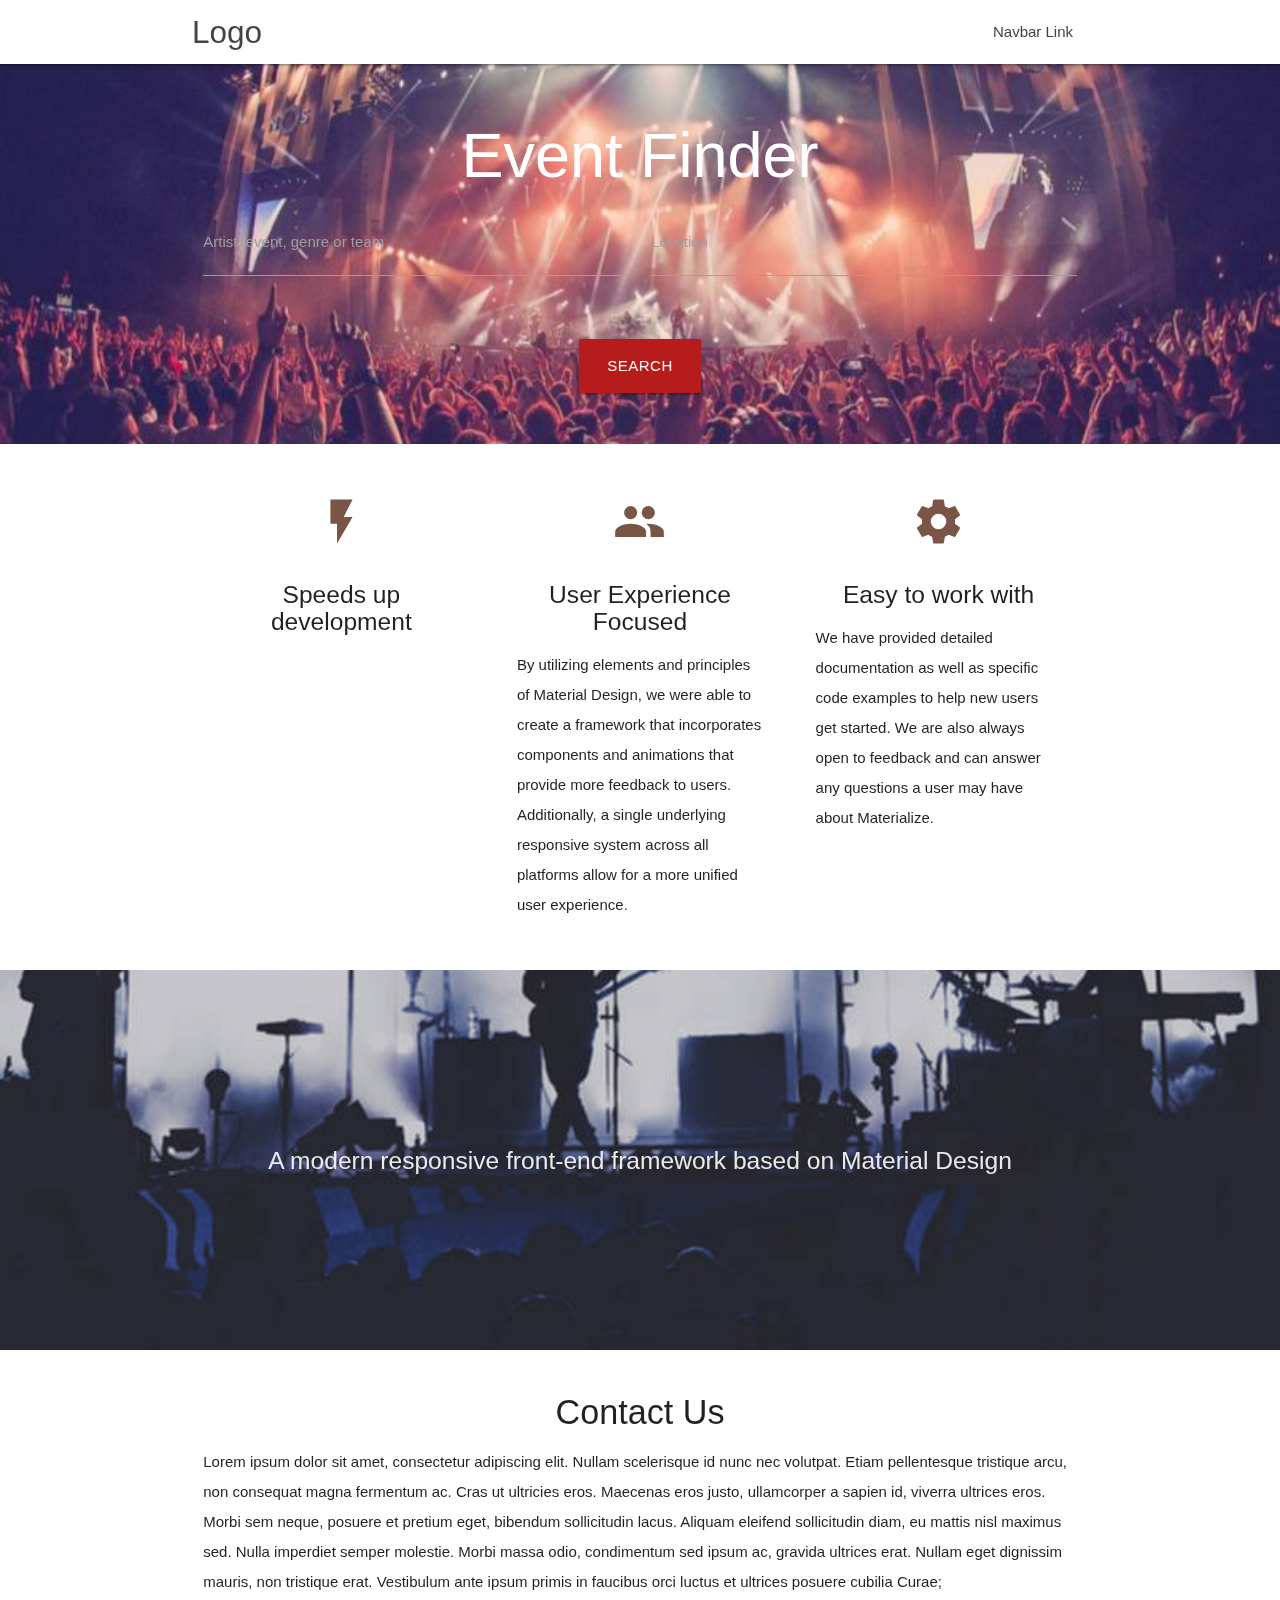
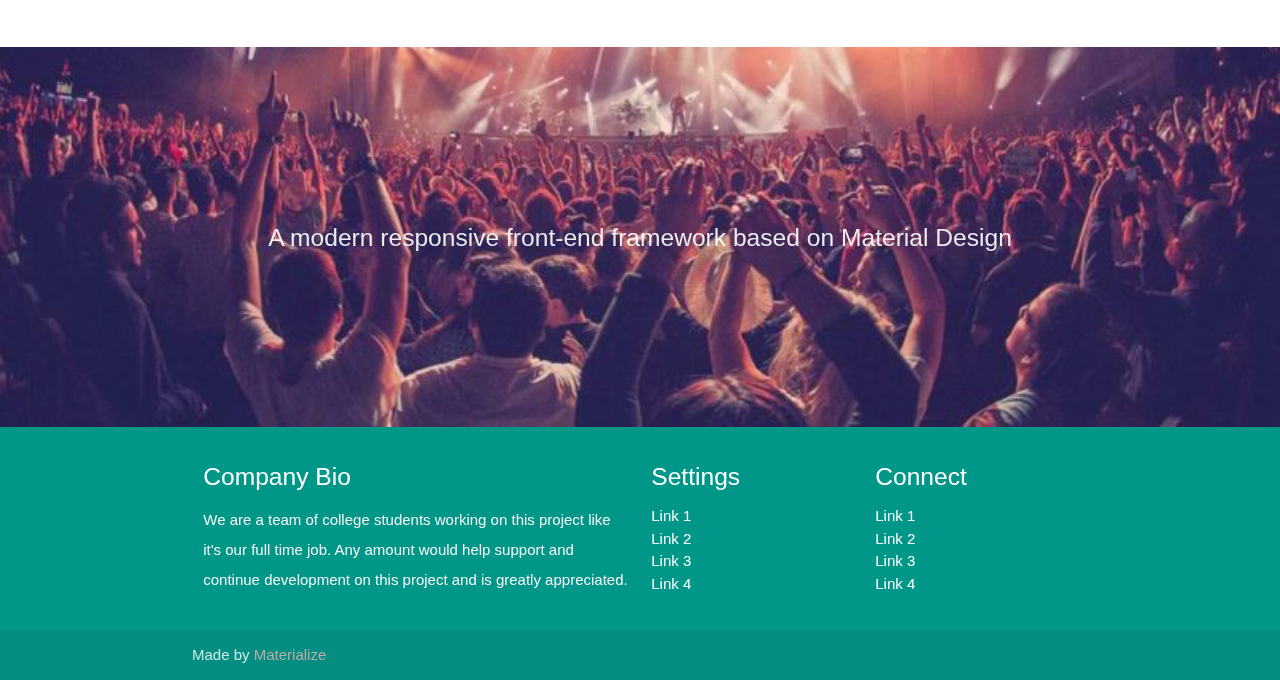
<file: parallax-template/index.html>
<!DOCTYPE html>
<html lang="en">
<head>
  <meta http-equiv="Content-Type" content="text/html; charset=UTF-8"/>
  <meta name="viewport" content="width=device-width, initial-scale=1"/>
  <title>Project 1</title>

  <!-- CSS  -->
  <link href="https://fonts.googleapis.com/icon?family=Material+Icons" rel="stylesheet">
  <link href="css/materialize.css" type="text/css" rel="stylesheet" media="screen,projection"/>
  <link href="css/style.css" type="text/css" rel="stylesheet" media="screen,projection"/>
</head>
<body>
  <nav class="white" role="navigation">
    <div class="nav-wrapper container">
      <a id="logo-container" href="#" class="brand-logo">Logo</a>
      <ul class="right hide-on-med-and-down">
        <li><a href="#">Navbar Link</a></li>
      </ul>

      <ul id="nav-mobile" class="sidenav">
        <li><a href="#">Navbar Link</a></li>
      </ul>
      <a href="#" data-target="nav-mobile" class="sidenav-trigger"><i class="material-icons">menu</i></a>
    </div>
  </nav>

  <div id="index-banner" class="parallax-container">
    <div class="section no-pad-bot">
      <div class="container">
        <br><br>
        <h1 class="header center white-text text-lighten-2">Event Finder</h1>
        <div class="row center">
          <div class="row">
            <div class="input-field col s6">
              <input id="event_name" type="text" class="validate">
              <label for="event_name">Artist, event, genre or team</label>
            </div>
            <div class="input-field col s6">
              <input id="location" type="text" class="validate">
              <label for="location">Location</label>
            </div>
          </div>
        </div>
        <div class="row center">
          <div id="search-button" class="btn-large waves-effect waves-light red darken-4">Search</div>
        </div>
        <br><br>

      </div>
    </div>
    <div class="parallax"><img src="background 4.jpg" alt="Unsplashed background img 1"></div>
  </div>


  <div class="container">
    <div class="section">

      <!--   Icon Section   -->
      <div class="row">
        <div class="col s12 m4">
          <div class="icon-block">
            <h2 class="center brown-text"><i class="material-icons">flash_on</i></h2>
            <h5 class="center">Speeds up development</h5>

            <p class="light"></p>
          </div>
        </div>

        <div class="col s12 m4">
          <div class="icon-block">
            <h2 class="center brown-text"><i class="material-icons">group</i></h2>
            <h5 class="center">User Experience Focused</h5>

            <p class="light">By utilizing elements and principles of Material Design, we were able to create a framework that incorporates components and animations that provide more feedback to users. Additionally, a single underlying responsive system across all platforms allow for a more unified user experience.</p>
          </div>
        </div>

        <div class="col s12 m4">
          <div class="icon-block">
            <h2 class="center brown-text"><i class="material-icons">settings</i></h2>
            <h5 class="center">Easy to work with</h5>

            <p class="light">We have provided detailed documentation as well as specific code examples to help new users get started. We are also always open to feedback and can answer any questions a user may have about Materialize.</p>
          </div>
        </div>
      </div>

    </div>
  </div>


  <div class="parallax-container valign-wrapper">
    <div class="section no-pad-bot">
      <div class="container">
        <div class="row center">
          <h5 class="header col s12 light">A modern responsive front-end framework based on Material Design</h5>
        </div>
      </div>
    </div>
    <div class="parallax"><img src="background 5.jpg" alt="Unsplashed background img 2"></div>
  </div>

  <div class="container">
    <div class="section">

      <div class="row">
        <div class="col s12 center">
          <h3><i class="mdi-content-send brown-text"></i></h3>
          <h4>Contact Us</h4>
          <p class="left-align light">Lorem ipsum dolor sit amet, consectetur adipiscing elit. Nullam scelerisque id nunc nec volutpat. Etiam pellentesque tristique arcu, non consequat magna fermentum ac. Cras ut ultricies eros. Maecenas eros justo, ullamcorper a sapien id, viverra ultrices eros. Morbi sem neque, posuere et pretium eget, bibendum sollicitudin lacus. Aliquam eleifend sollicitudin diam, eu mattis nisl maximus sed. Nulla imperdiet semper molestie. Morbi massa odio, condimentum sed ipsum ac, gravida ultrices erat. Nullam eget dignissim mauris, non tristique erat. Vestibulum ante ipsum primis in faucibus orci luctus et ultrices posuere cubilia Curae;</p>
        </div>
      </div>

    </div>
  </div>


  <div class="parallax-container valign-wrapper">
    <div class="section no-pad-bot">
      <div class="container">
        <div class="row center">
          <h5 class="header col s12 light">A modern responsive front-end framework based on Material Design</h5>
        </div>
      </div>
    </div>
    <div class="parallax"><img src="background 6.jpg" alt="Unsplashed background img 3"></div>
  </div>

  <footer class="page-footer teal">
    <div class="container">
      <div class="row">
        <div class="col l6 s12">
          <h5 class="white-text">Company Bio</h5>
          <p class="grey-text text-lighten-4">We are a team of college students working on this project like it's our full time job. Any amount would help support and continue development on this project and is greatly appreciated.</p>


        </div>
        <div class="col l3 s12">
          <h5 class="white-text">Settings</h5>
          <ul>
            <li><a class="white-text" href="#!">Link 1</a></li>
            <li><a class="white-text" href="#!">Link 2</a></li>
            <li><a class="white-text" href="#!">Link 3</a></li>
            <li><a class="white-text" href="#!">Link 4</a></li>
          </ul>
        </div>
        <div class="col l3 s12">
          <h5 class="white-text">Connect</h5>
          <ul>
            <li><a class="white-text" href="#!">Link 1</a></li>
            <li><a class="white-text" href="#!">Link 2</a></li>
            <li><a class="white-text" href="#!">Link 3</a></li>
            <li><a class="white-text" href="#!">Link 4</a></li>
          </ul>
        </div>
      </div>
    </div>
    <div class="footer-copyright">
      <div class="container">
      Made by <a class="brown-text text-lighten-3" href="http://materializecss.com">Materialize</a>
      </div>
    </div>
  </footer>


  <!--  Scripts-->
  <script src="https://code.jquery.com/jquery-2.1.1.min.js"></script>
  <script src="js/materialize.js"></script>
  <script src="js/init.js"></script>

  </body>
</html>
</file>
<file: parallax-template/css/style.css>
/* Custom Stylesheet */
/**
 * Use this file to override Materialize files so you can update
 * the core Materialize files in the future
 *
 * Made By MaterializeCSS.com
 */

nav ul a,
nav .brand-logo {
  color: #444;
}

p {
  line-height: 2rem;
}

.sidenav-trigger {
  color: #8b1014;
}

.parallax-container {
  min-height: 380px;
  line-height: 0;
  height: auto;
  color: rgba(255,255,255,.9);
}
  .parallax-container .section {
    width: 100%;
  }

@media only screen and (max-width : 992px) {
  .parallax-container .section {
    position: absolute;
    top: 40%;
  }
  #index-banner .section {
    top: 10%;
  }
}

@media only screen and (max-width : 600px) {
  #index-banner .section {
    top: 0;
  }
}

.icon-block {
  padding: 0 15px;
}
.icon-block .material-icons {
  font-size: inherit;
}

footer.page-footer {
  margin: 0;
}

#event_name {
  color: white;
}

#location {
  color: white;
}
</file>
